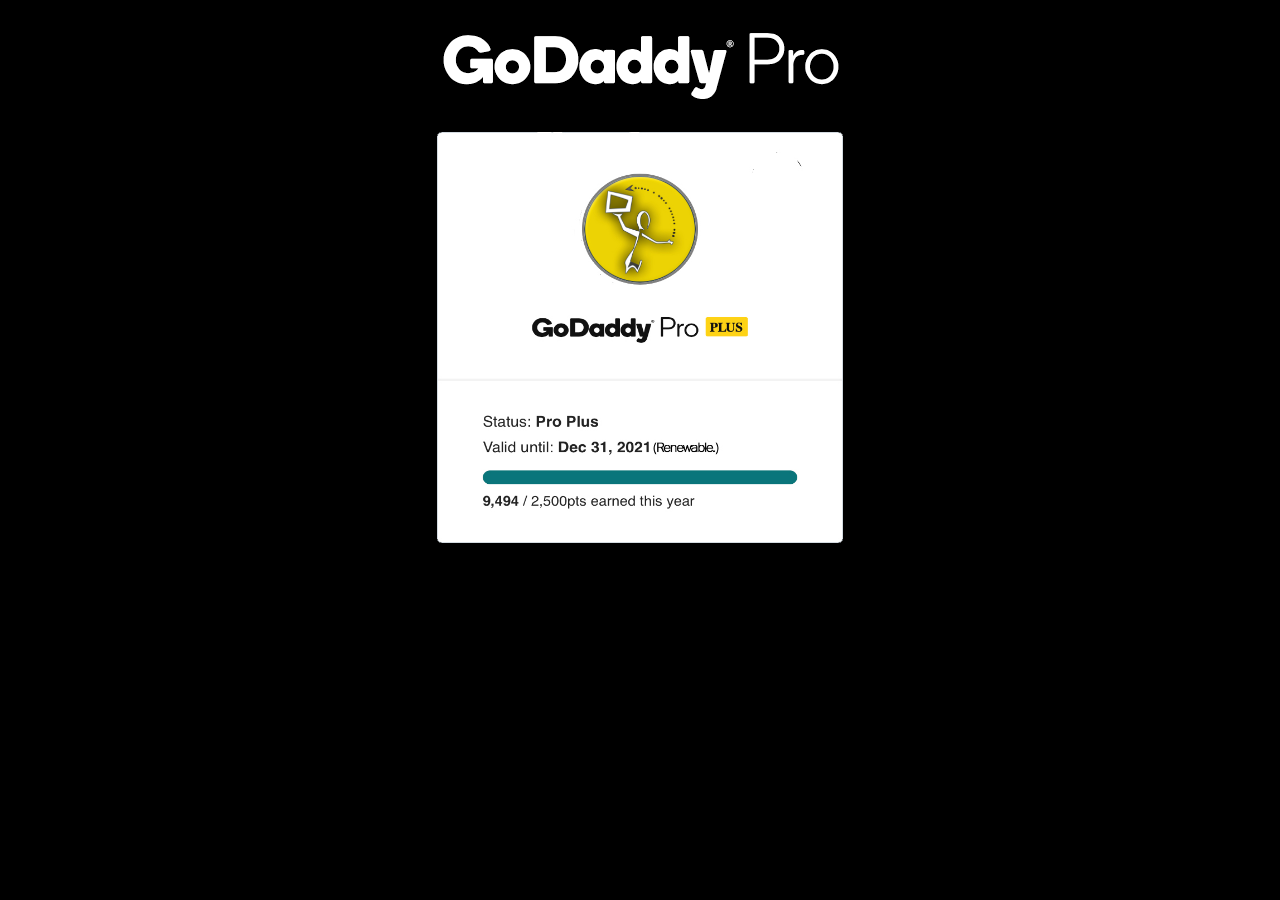
<file: godaddy-pro/index.html>
<!doctype html>
<html>
<head>
<meta charset="UTF-8">
<title>GoDaddy Pro Emblem</title>
<style type="text/css">
body {
    background-color: #000000;
	}

Img.image-container {
    display: block;
	margin-left: auto;
    margin-right: auto;
	margin-top: auto;
	margin-bottom: auto;
	height:411px;
	width:406px;
	}

</style>
</head>

<body>

	<div style="height:100%; width:100%;">
	  <p><center>
		  <a href="javascript:history.go(-1)"><img src="images/godaddy-pro-header-block-transparent.png" width="479" height="96" alt=""/></a>
	  </center></p>
	  <p><a href="javascript:history.go(-1)"><img class="image-container" src="images/GoDaddy-Pro-UX-Design-Profile-Image.jpg" width="406" height="411"></a></p>
	</div>
	
</body>
</html>
</file>
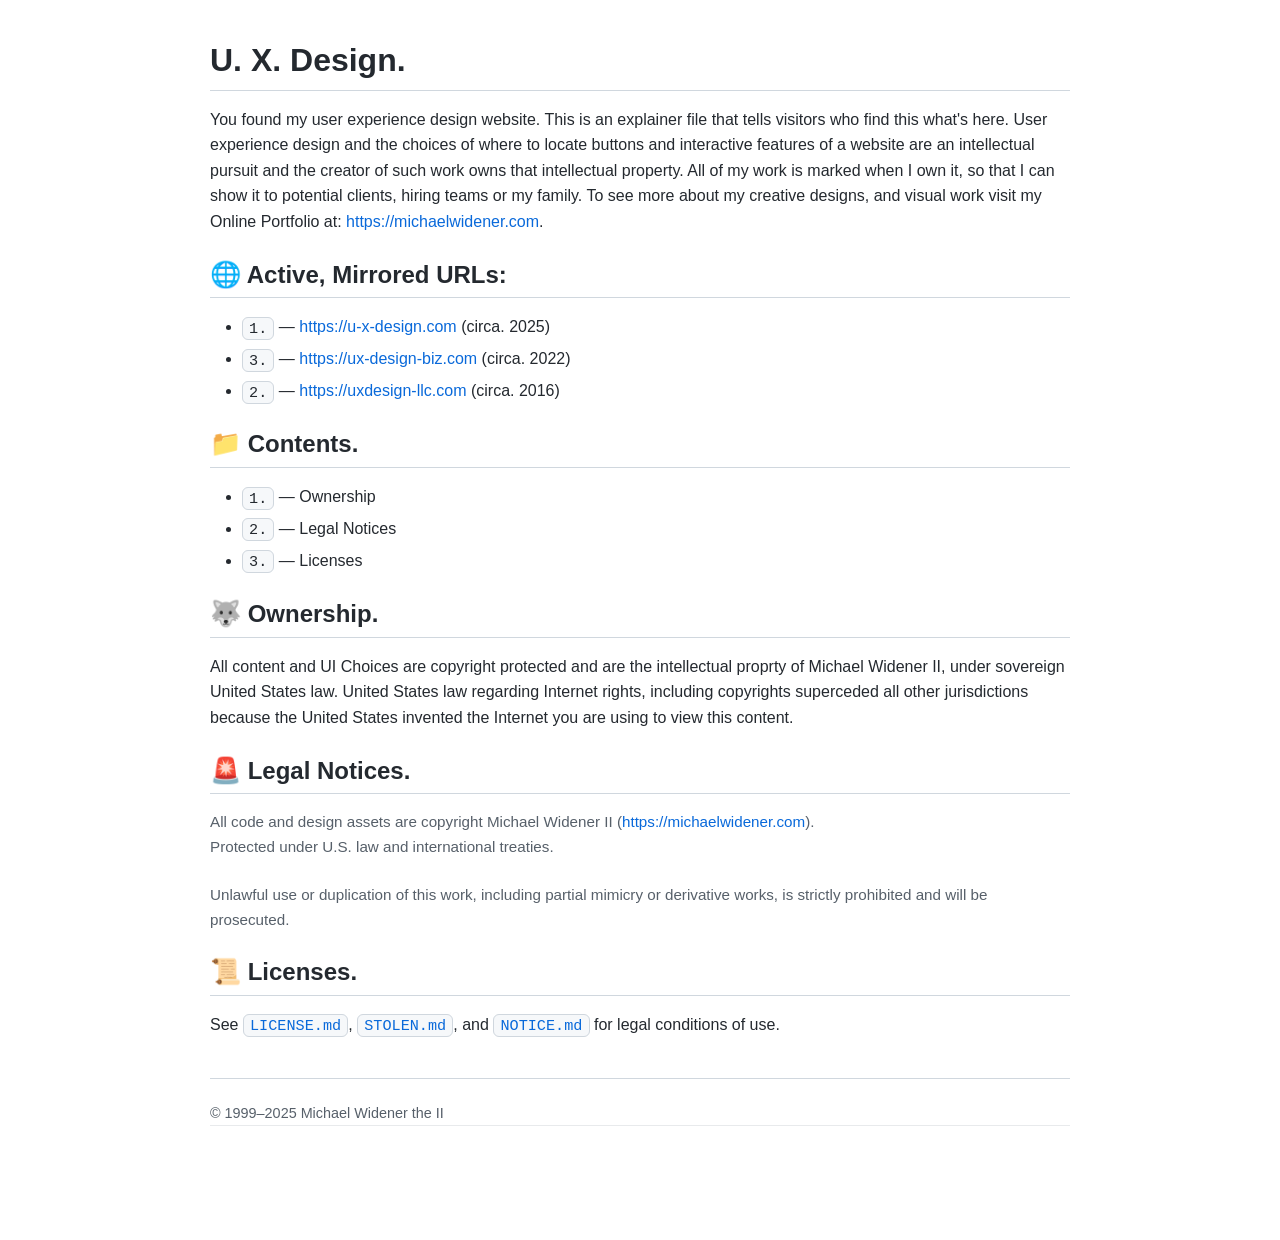
<file: info/index.html>
<!DOCTYPE html>
<html lang="en">
<head>
  <meta charset="utf-8" />
  <meta name="viewport" content="width=device-width, initial-scale=1" />
  <title>U. X. Design by Michael Widener II</title>
  <meta name="description" content="Web, software, animation, and digital design services by Michael Thomas Widener, II." />
  <style>
    /* Minimal GitHub-like Markdown styles */
    :root {
      --bg: #ffffff;
      --text: #24292f;
      --muted: #57606a;
      --border: #d0d7de;
      --link: #0969da;
      --code-bg: #f6f8fa;
      --kbd-bg: #f6f8fa;
      --shadow: rgba(140, 149, 159, 0.2);
    }
    @media (prefers-color-scheme: dark) {
      :root {
        --bg: #0d1117;
        --text: #e6edf3;
        --muted: #8b949e;
        --border: #30363d;
        --link: #2f81f7;
        --code-bg: #161b22;
        --kbd-bg: #161b22;
        --shadow: rgba(1, 4, 9, 0.3);
      }
    }
    html, body {
      margin: 0;
      padding: 0;
      background: var(--bg);
      color: var(--text);
      font: 16px/1.6 -apple-system, BlinkMacSystemFont, "Segoe UI", Roboto, Helvetica, Arial, "Apple Color Emoji", "Segoe UI Emoji";
    }
    .wrap {
      max-width: 860px;
      margin: 40px auto;
      padding: 0 20px 60px;
    }
    .markdown {
      box-shadow: 0 1px 0 var(--shadow);
    }
    .markdown h1, .markdown h2, .markdown h3, .markdown h4 {
      font-weight: 600;
      line-height: 1.25;
      margin-top: 24px;
      margin-bottom: 16px;
    }
    .markdown h1 {
      font-size: 2rem;
      padding-bottom: .3em;
      border-bottom: 1px solid var(--border);
    }
    .markdown h2 { font-size: 1.5rem; border-bottom: 1px solid var(--border); padding-bottom: .3em; }
    .markdown h3 { font-size: 1.25rem; }
    .markdown p {
      margin-top: 0.5em;
      margin-bottom: 1em;
    }
    .markdown a { color: var(--link); text-decoration: none; }
    .markdown a:hover { text-decoration: underline; }
    .markdown ul { padding-left: 2em; }
    .markdown li + li { margin-top: .35em; }
    .markdown code {
      background: var(--code-bg);
      border: 1px solid var(--border);
      border-radius: 6px;
      padding: .1em .4em;
      font-family: ui-monospace, SFMono-Regular, Menlo, Consolas, "Liberation Mono", monospace;
      font-size: .95em;
    }
    .callout {
      border: 1px solid var(--border);
      border-left: 4px solid #d29922; /* amber-ish */
      background: var(--code-bg);
      border-radius: 6px;
      padding: 12px 14px;
      margin: 16px 0;
    }
    .legal {
      font-size: .95em;
      color: var(--muted);
      white-space: pre-line;
    }
    .footer {
      margin-top: 40px;
      padding-top: 16px;
      border-top: 1px solid var(--border);
      font-size: .9em;
      color: var(--muted);
    }
    /* Nice emoji sizing */
    .emoji { font-size: 1.05em; }
  </style>
</head>
<body>
  <main class="wrap">
    <article class="markdown">
      <h1>U. X. Design.</h1>
      <p>You found my user experience design website. This is an explainer file that tells visitors who find this what's here. User experience design and the choices of where to locate buttons and interactive features of a website are an intellectual pursuit and the creator of such work owns that intellectual property. All of my work is marked when I own it, so that I can show it to potential clients, hiring teams or my family. To see more about my creative designs, and visual work visit my Online Portfolio at: <a href="https://michaelwidener.com" target="_parent">https://michaelwidener.com</a>.</p>

      <h2><span class="emoji">🌐</span> Active, Mirrored URLs:</h2>
      <ul>
        <li><code>1.</code> — <a href="https://u-x-design.com" target="_parent">https://u-x-design.com</a> (circa. 2025)</li>
        <li><code>3.</code> — <a href="https://ux-design-biz.com" target="_parent">https://ux-design-biz.com</a> (circa. 2022)</li>
        <li><code>2.</code> — <a href="https://uxdesign-llc.com" target="_parent">https://uxdesign-llc.com</a> (circa. 2016)</li>
      </ul>
      
      <h2><span class="emoji">📁</span> Contents.</h2>
      <ul>
        <li><code>1.</code> — Ownership</li>
        <li><code>2.</code> — Legal Notices</li>
        <li><code>3.</code> — Licenses</li>
      </ul>

      <h2><span class="emoji">🐺</span> Ownership.</h2>
      <p>All content and UI Choices are copyright protected and are the intellectual proprty of Michael Widener II, under sovereign United States law. United States law regarding Internet rights, including copyrights superceded all other jurisdictions because the United States invented the Internet you are using to view this content.</p>

      <h2><span class="emoji">🚨</span> Legal Notices.</h2>
      <p class="legal">All code and design assets are copyright Michael Widener II (<a href="https://michaelwidener.com" target="_parent">https://michaelwidener.com</a>).
Protected under U.S. law and international treaties.

Unlawful use or duplication of this work, including partial mimicry or derivative works, is strictly prohibited and will be prosecuted.</p>
      
      <h2><span class="emoji">📜</span> Licenses.</h2>
      <p>See <code><a href="../LICENSE.md" target="_parent">LICENSE.md</a></code>, <code><a href="../STOLEN.md" target="_parent">STOLEN.md</a></code>, and <code><a href="../NOTICE.md" target="_parent">NOTICE.md</a></code> for legal conditions of use.</p>
      
      <div class="footer">
        <p>© 1999–2025 Michael Widener the II</p>
      </div>
    </article>
  </main>
</body>
</html>
</file>
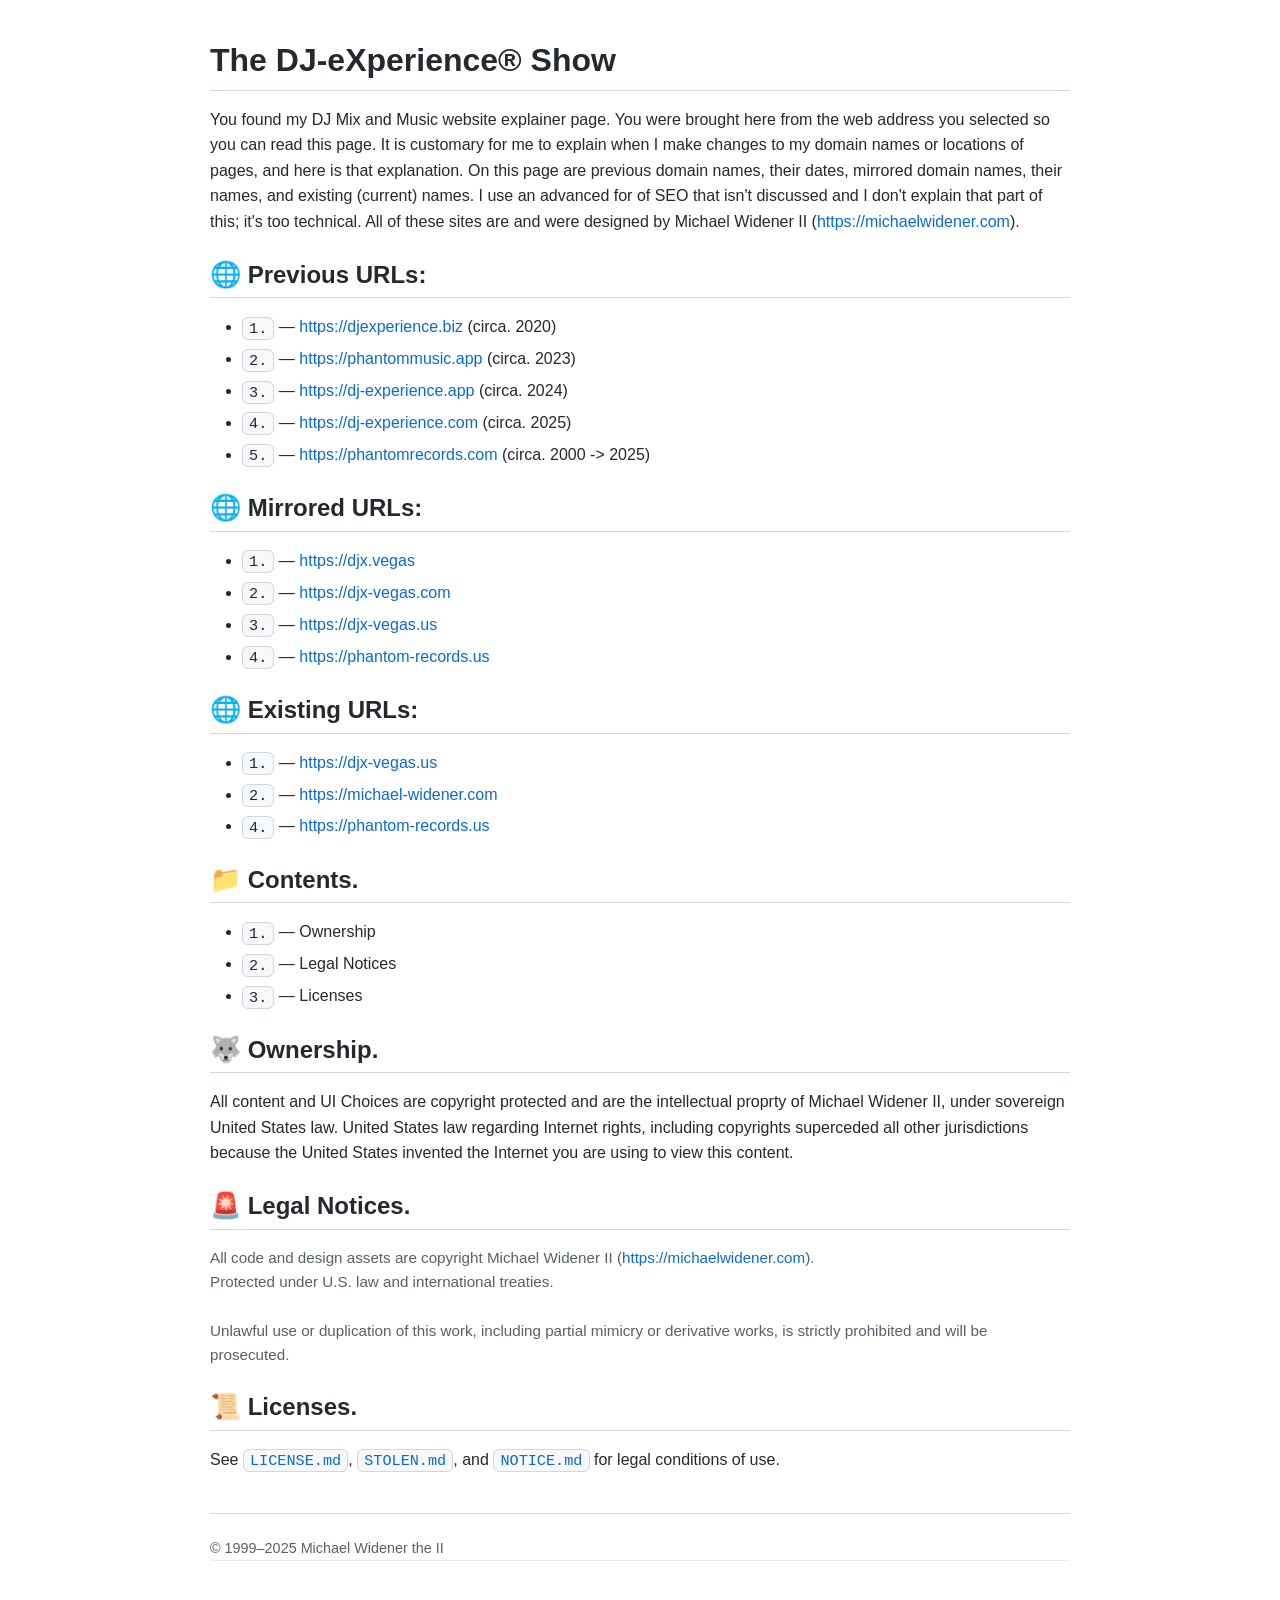
<file: index-dj-experience-guide.html>
<!DOCTYPE html>
<html lang="en">
<head>
  <meta charset="utf-8" />
  <meta name="viewport" content="width=device-width, initial-scale=1" />
  <title>The DJ-eXperience® Show by Phantom Records GP</title>
  <meta name="description" content="Web, software, animation, and digital design services by Michael Thomas Widener, II." />
  <style>
    /* Minimal GitHub-like Markdown styles */
    :root {
      --bg: #ffffff;
      --text: #24292f;
      --muted: #57606a;
      --border: #d0d7de;
      --link: #0969da;
      --code-bg: #f6f8fa;
      --kbd-bg: #f6f8fa;
      --shadow: rgba(140, 149, 159, 0.2);
    }
    @media (prefers-color-scheme: dark) {
      :root {
        --bg: #0d1117;
        --text: #e6edf3;
        --muted: #8b949e;
        --border: #30363d;
        --link: #2f81f7;
        --code-bg: #161b22;
        --kbd-bg: #161b22;
        --shadow: rgba(1, 4, 9, 0.3);
      }
    }
    html, body {
      margin: 0;
      padding: 0;
      background: var(--bg);
      color: var(--text);
      font: 16px/1.6 -apple-system, BlinkMacSystemFont, "Segoe UI", Roboto, Helvetica, Arial, "Apple Color Emoji", "Segoe UI Emoji";
    }
    .wrap {
      max-width: 860px;
      margin: 40px auto;
      padding: 0 20px 60px;
    }
    .markdown {
      box-shadow: 0 1px 0 var(--shadow);
    }
    .markdown h1, .markdown h2, .markdown h3, .markdown h4 {
      font-weight: 600;
      line-height: 1.25;
      margin-top: 24px;
      margin-bottom: 16px;
    }
    .markdown h1 {
      font-size: 2rem;
      padding-bottom: .3em;
      border-bottom: 1px solid var(--border);
    }
    .markdown h2 { font-size: 1.5rem; border-bottom: 1px solid var(--border); padding-bottom: .3em; }
    .markdown h3 { font-size: 1.25rem; }
    .markdown p {
      margin-top: 0.5em;
      margin-bottom: 1em;
    }
    .markdown a { color: var(--link); text-decoration: none; }
    .markdown a:hover { text-decoration: underline; }
    .markdown ul { padding-left: 2em; }
    .markdown li + li { margin-top: .35em; }
    .markdown code {
      background: var(--code-bg);
      border: 1px solid var(--border);
      border-radius: 6px;
      padding: .1em .4em;
      font-family: ui-monospace, SFMono-Regular, Menlo, Consolas, "Liberation Mono", monospace;
      font-size: .95em;
    }
    .callout {
      border: 1px solid var(--border);
      border-left: 4px solid #d29922; /* amber-ish */
      background: var(--code-bg);
      border-radius: 6px;
      padding: 12px 14px;
      margin: 16px 0;
    }
    .legal {
      font-size: .95em;
      color: var(--muted);
      white-space: pre-line;
    }
    .footer {
      margin-top: 40px;
      padding-top: 16px;
      border-top: 1px solid var(--border);
      font-size: .9em;
      color: var(--muted);
    }
    /* Nice emoji sizing */
    .emoji { font-size: 1.05em; }
  </style>
</head>
<body>
  <main class="wrap">
    <article class="markdown">
      <h1>The DJ-eXperience® Show</h1>
      <p>You found my DJ Mix and Music website explainer page. You were brought here from the web address you selected so you can read this page. It is customary for me to explain when I make changes to my domain names or locations of pages, and here is that explanation. On this page are previous domain names, their dates, mirrored domain names, their names, and existing (current) names. I use an advanced for of SEO that isn't discussed and I don't explain that part of this; it's too technical. All of these sites are and were designed by Michael Widener II (<a href="https://michaelwidener.com" target="_parent">https://michaelwidener.com</a>).</p>

      <h2><span class="emoji">🌐</span> Previous URLs:</h2>
      <ul>
        <li><code>1.</code> — <a href="https://djexperience.biz" target="_parent">https://djexperience.biz</a> (circa. 2020)</li>
        <li><code>2.</code> — <a href="https://phantommusic.app" target="_parent">https://phantommusic.app</a> (circa. 2023)</li>
        <li><code>3.</code> — <a href="https://dj-experience.app" target="_parent">https://dj-experience.app</a> (circa. 2024)</li>
        <li><code>4.</code> — <a href="https://dj-experience.com" target="_parent">https://dj-experience.com</a> (circa. 2025)</li>
        <li><code>5.</code> — <a href="https://phantomrecords.com" target="_parent">https://phantomrecords.com</a> (circa. 2000 -> 2025)</li>

      </ul>

      <h2><span class="emoji">🌐</span> Mirrored URLs:</h2>

      <ul>
        <li><code>1.</code> — <a href="https://djx.vegas" target="_parent">https://djx.vegas</a></li>
        <li><code>2.</code> — <a href="https://djx-vegas.com" target="_parent">https://djx-vegas.com</a></li>
        <li><code>3.</code> — <a href="https://djx-vegas.us" target="_parent">https://djx-vegas.us</a></li>
        <li><code>4.</code> — <a href="https://phantom-records.us" target="_parent">https://phantom-records.us</a></li>
      </ul>

            <h2><span class="emoji">🌐</span> Existing URLs:</h2>

      <ul>
        <li><code>1.</code> — <a href="https://djx-vegas.us" target="_parent">https://djx-vegas.us</a></li>
        <li><code>2.</code> — <a href="https://michael-widener.com" target="_parent">https://michael-widener.com</a></li>
        <li><code>4.</code> — <a href="https://phantom-records.us" target="_parent">https://phantom-records.us</a></li>
      </ul>
      
      <h2><span class="emoji">📁</span> Contents.</h2>
      <ul>
        <li><code>1.</code> — Ownership</li>
        <li><code>2.</code> — Legal Notices</li>
        <li><code>3.</code> — Licenses</li>
      </ul>

      <h2><span class="emoji">🐺</span> Ownership.</h2>
      <p>All content and UI Choices are copyright protected and are the intellectual proprty of Michael Widener II, under sovereign United States law. United States law regarding Internet rights, including copyrights superceded all other jurisdictions because the United States invented the Internet you are using to view this content.</p>

      <h2><span class="emoji">🚨</span> Legal Notices.</h2>
      <p class="legal">All code and design assets are copyright Michael Widener II (<a href="https://michaelwidener.com" target="_parent">https://michaelwidener.com</a>).
Protected under U.S. law and international treaties.

Unlawful use or duplication of this work, including partial mimicry or derivative works, is strictly prohibited and will be prosecuted.</p>
      
      <h2><span class="emoji">📜</span> Licenses.</h2>
      <p>See <code><a href="../LICENSE.md" target="_parent">LICENSE.md</a></code>, <code><a href="../STOLEN.md" target="_parent">STOLEN.md</a></code>, and <code><a href="../NOTICE.md" target="_parent">NOTICE.md</a></code> for legal conditions of use.</p>
      
      <div class="footer">
        <p>© 1999–2025 Michael Widener the II</p>
      </div>
    </article>
  </main>
</body>
</html>
</file>
